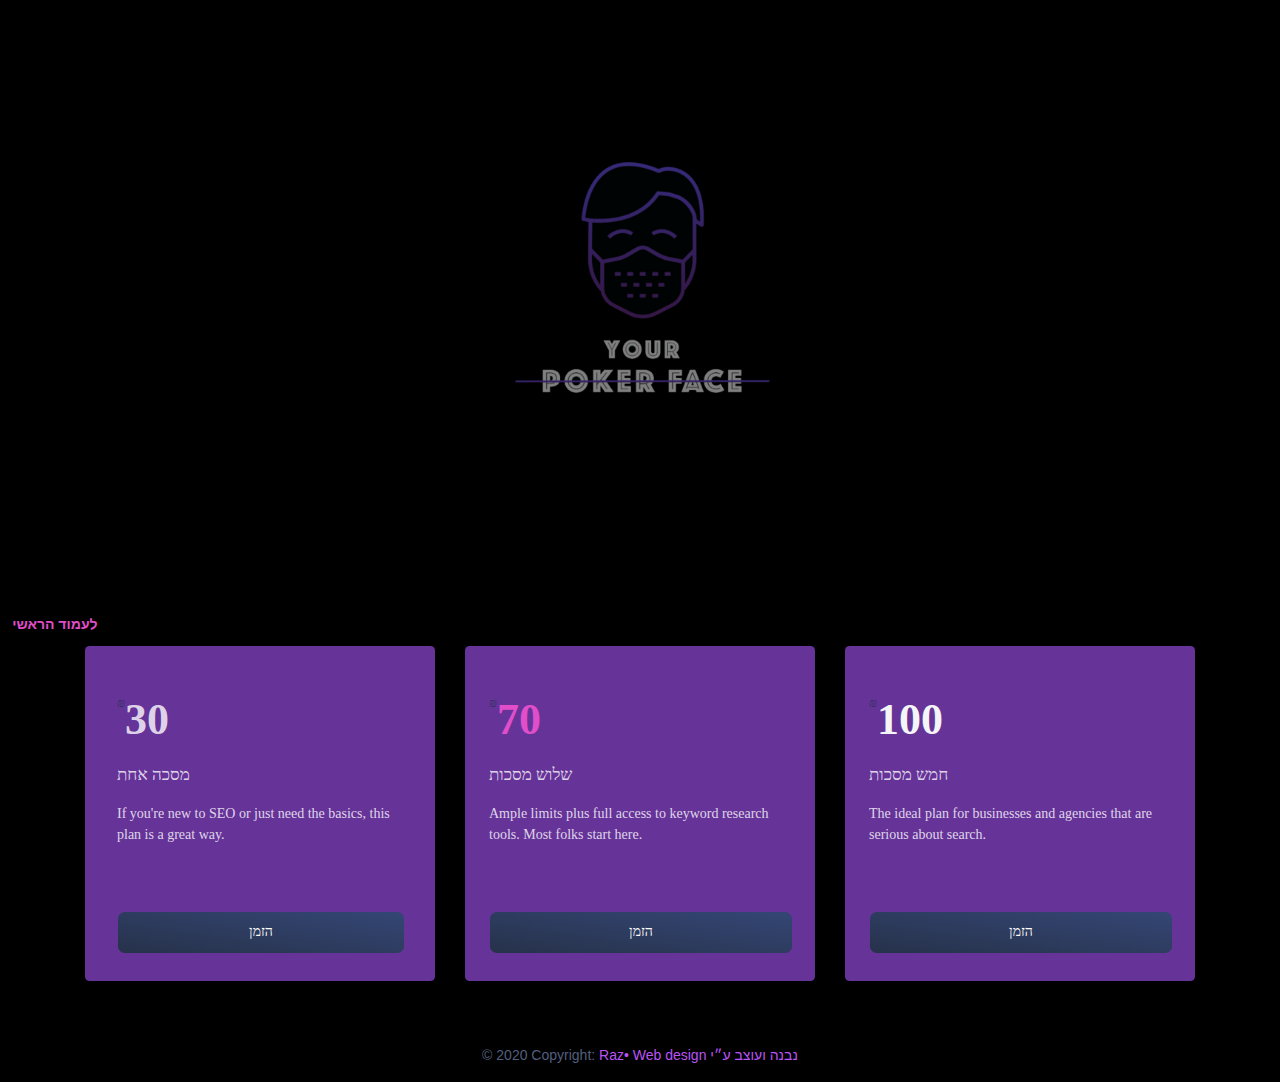
<file: item.html>
<!DOCTYPE html>
<html lang="en">
  <head>
    <meta charset="UTF-8" />
    <meta name="viewport" content="width=device-width, initial-scale=1.0" />
    <meta http-equiv="X-UA-Compatible" content="ie=edge" />
    <title>Document</title>
    <link href="css/blk-design-system.min.css" rel="stylesheet" />
    <link href="/item.css" rel="stylesheet" />
    <link href='http://serve.fontsproject.com/css?family=Noot:400'
  rel='stylesheet' type='text/css'>
  </head>
  <header class="masthead bg text-white text-center">
    <div class="container d-flex align-items-center flex-column">
        <!-- Masthead Avatar Image--><img class="masthead-avatar mb-5" src="./_PokerFace-Logo copy (1).jpg" alt="" /><!-- Masthead Heading-->
 
</header>
  <body >
    
    <div>
      <button class="btn btn-link btn-primary" >
        <a href="index.html"></a>לעמוד הראשי</a>
      </button>
    </div>

    <div class="container"style="font-family: 'Noot', serif;">
      <div class="row text-gray">
        <div class="col-12 col-lg-4">
          <!-- Card -->
          <div class="card shadow-soft mb-5 mb-lg-6 px-2">
            <div class="card-header border-light py-5 px-4">
              <!-- Price -->
              <div class="d-flex mb-3">
                <span class="h5 mb-0 danger">₪</span>
                <span
                  class="price display-2 mb-0"
                  data-annual="0"
                  data-monthly="0"
                  >30</span
                >
                <span class="h6 font-weight-normal align-self-end"></span>
              </div>
              <h4 class="mb-3 text-black">מסכה אחת</h4>
              <p class="font-weight-normal mb-0">
                If you're new to SEO or just need the basics, this plan is a
                great way.
              </p>
            </div>

            <div class="card-footer px-4 pb-4">
              <!-- Button -->
              <a
                href="payment.html"
                class="btn btn-block btn-outline-gray animate-up-2"
                >הזמן
                <span class="icon icon-xs ml-3"
                  ><i class="fas fa-arrow-right"></i></span
              ></a>
            </div>
          </div>
        </div>
        <div class="col-12 col-lg-4">
          <!-- Card -->
          <div class="card shadow-soft mb-5 mb-lg-6">
            <div class="card-header border-light py-5 px-4">
              <!-- Price -->
              <div class="d-flex mb-3 text-primary">
                <span class="h5 mb-0">₪</span>
                <span
                  class="price display-2 text-primary mb-0"
                  data-annual="199"
                  data-monthly="99"
                  >70</span
                >
                <span class="h6 font-weight-normal align-self-end"></span>
              </div>
              <h4 class="mb-3 text-black">שלוש מסכות</h4>
              <p class="font-weight-normal mb-0">
                Ample limits plus full access to keyword research tools. Most
                folks start here.
              </p>
            </div>

            <div class="card-footer px-4 pb-4">
              <!-- Button -->
              <a
                href="payment2.html"
                class="btn btn-block btn-outline-primary"
                >הזמן<span class="icon icon-xs ml-3"
                  ><i class="fas fa-arrow-right"></i></span
              ></a>
            </div>
          </div>
        </div>
        <div class="col-12 col-lg-4">
          <!-- Card -->
          <div class="card shadow-soft border-light mb-5 mb-lg-6">
            <div class="card-header border-light py-5 px-4">
              <!-- Price -->
              <div class="d-flex mb-3">
                <span class="h5 mb-0">₪</span>
                <span
                  class="price display-2 text-secondary mb-0"
                  data-annual="299"
                  data-monthly="199"
                  >100</span
                >
                <span class="h6 font-weight-normal align-self-end"></span>
              </div>
              <h4 class="mb-3 text-black">חמש מסכות</h4>
              <p class="font-weight-normal mb-0">
                The ideal plan for businesses and agencies that are serious
                about search.
              </p>
            </div>

            <div class="card-footer px-4 pb-4">
              <!-- Button -->
              <a
                href="./payment3.html"
                class="btn btn-block btn-outline-secondary"
                >הזמן<span class="icon icon-xs ml-3"
                  ><i class="fas fa-arrow-right"></i></span
              ></a>
            </div>
          </div>
        </div>
      </div>
    </div>
    <footer>
      <div class="footer-copyright text-center mt-40 py-3">
        © 2020 Copyright:
        <a href="https://Razavramov.com"> Raz• Web design נבנה ועוצב ע״י</a>
      </div>
    </footer>
  </body>
</html>
</file>
<file: item.css>
body {
  background-color: black;
  background-size: cover;
  height: 100%;
}

.card {
  background-color: rebeccapurple;
}
img {
  opacity: 0.5;
}
h3 {
  color: rebeccapurple;
}
</file>
